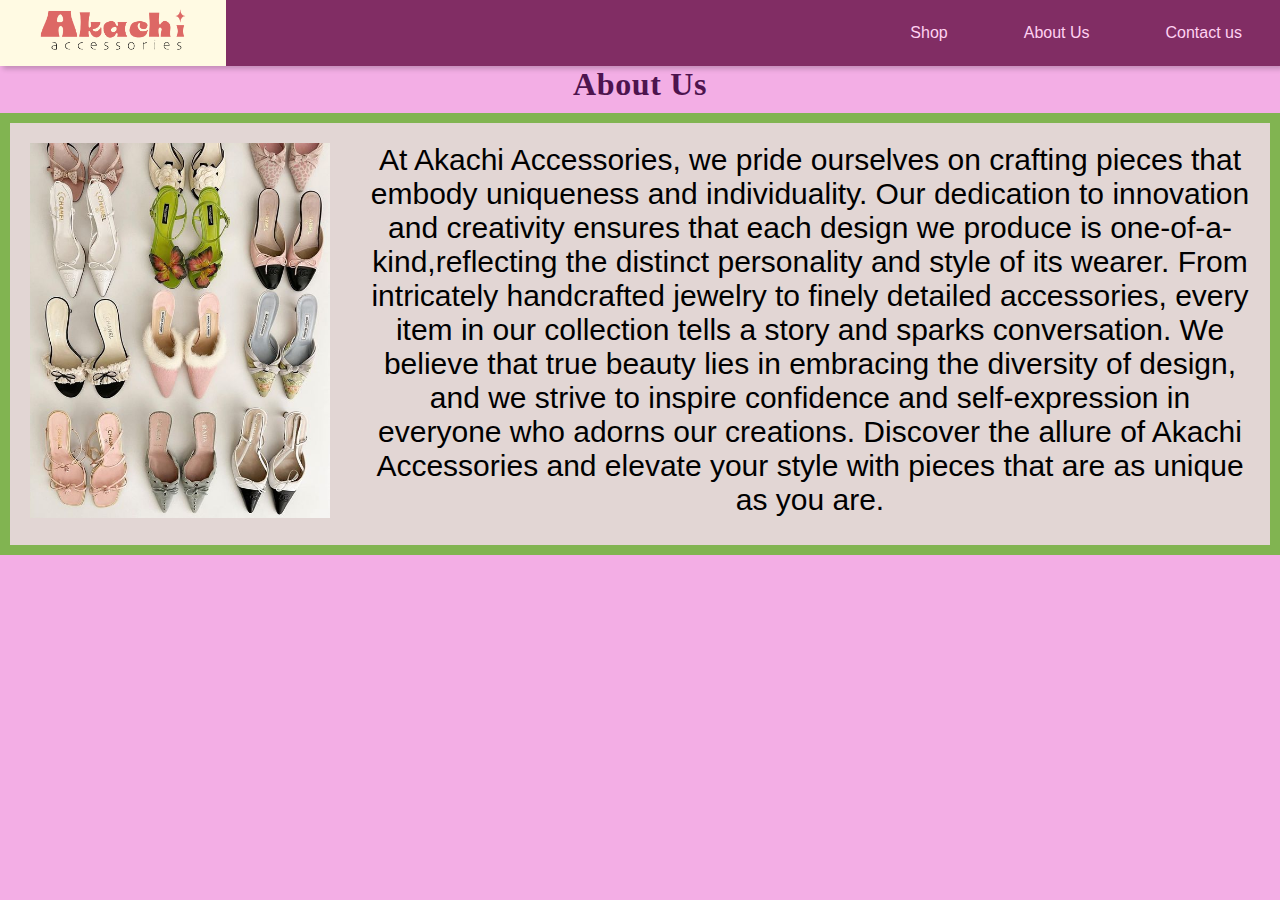
<file: about_us.html>
<!DOCTYPE html>
<html lang="en">
<head>
    <meta charset="UTF-8">
    <meta name="viewport" content="width=device-width, initial-scale=1.0">
    <title>Document</title>
    <link rel="stylesheet" href="css/styles.css">
</head>
<body>
    <nav>
        <ul>
          <li><a id="" href="index.html"><div class="framed"><img src="images/akachi_logo_2@3x.png"width="150px"></div></a></li>
        <li><a href="shop.html">Shop</a></li>
        <li><a href="about_us.html">About Us</a></li>
        <li><a href="contact_us.html">Contact us</a></li>
    <!--  <li><a href="pets.html">Pets</a></li> -->
        </ul>
      </nav>
    <h1>About Us</h1>
<div class="grid-container">
  <div class="grid-item"> <img src="images/multi_shoes.jpeg"
    width="300px"p></div>
  <div class="grid-item">At Akachi Accessories, we pride ourselves on crafting pieces that embody uniqueness and individuality. 
    Our dedication to innovation and creativity ensures that each design we produce is one-of-a-kind,reflecting the distinct personality and style of its wearer. 
    From intricately handcrafted jewelry to finely detailed accessories, every item in our collection tells a story and sparks conversation. 
    We believe that true beauty lies in embracing the diversity of design, and we strive to inspire confidence and self-expression in everyone who adorns our creations. 
    Discover the allure of Akachi Accessories and elevate your style with pieces that are as unique as you are.</div>
    </body>
</html>
</file>
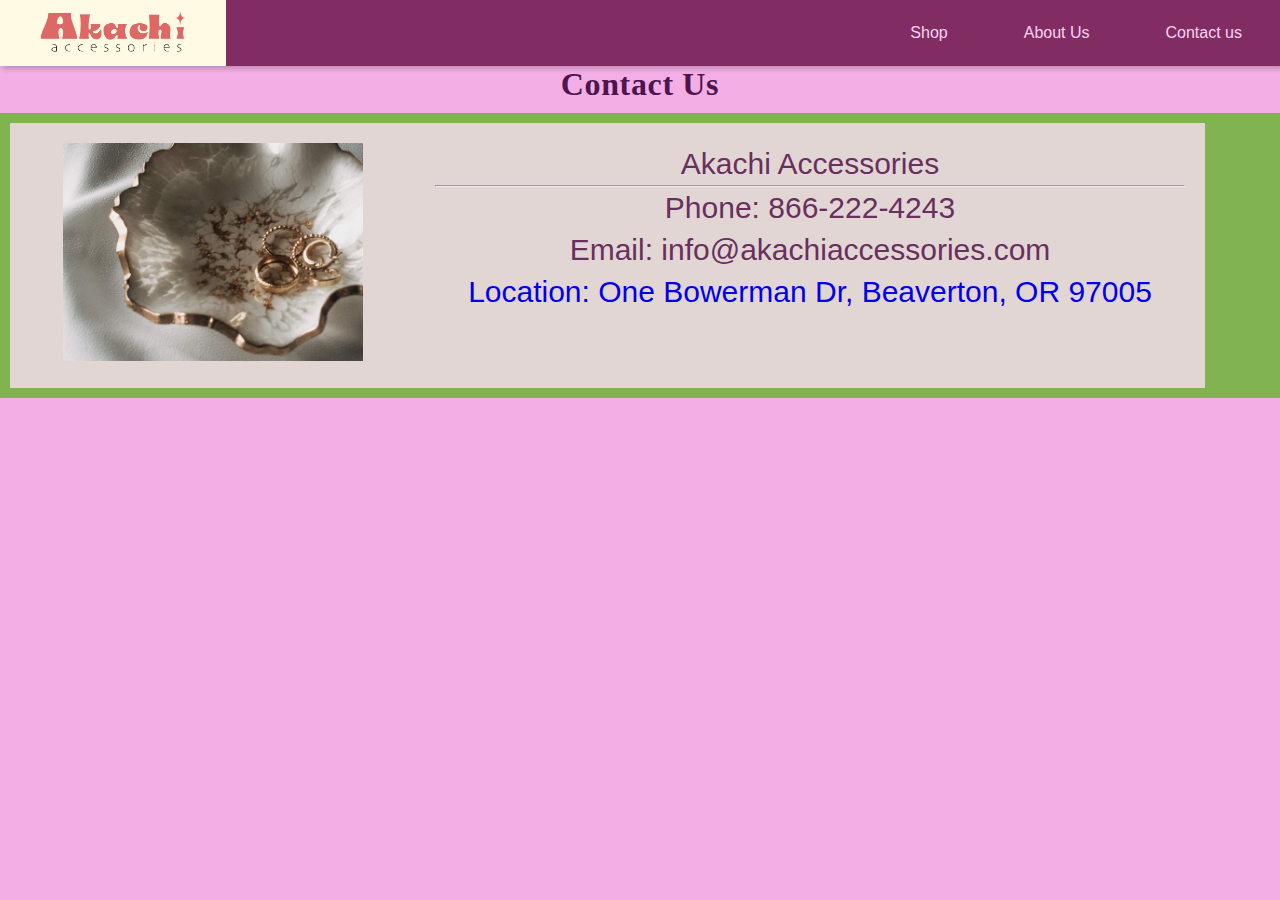
<file: contact_us.html>
<!DOCTYPE html>
<html lang="en">
<head>
    <meta charset="UTF-8">
    <meta name="viewport" content="width=device-width, initial-scale=1.0">
    <title>Document</title>
    <link rel="stylesheet" href="css/styles.css">
</head>
<body>
    <nav>
        <ul>
          <li><a id="" href="index.html"><img src="images/akachi_logo_2@3x.png"width="150px"></div></a></li>
        <li><a href="shop.html">Shop</a></li>
        <li><a href="about_us.html">About Us</a></li>
        <li><a href="contact_us.html">Contact us</a></li>
    <!--  <li><a href="pets.html">Pets</a></li> -->
        </ul>
      </nav>
    <h1>Contact Us</h1>
    <div class="grid-container">
      <div class="grid-item"> <img src="images/Jewerl_2.jpeg"
        width="300px"p></div>
      <div class="grid-item"><p>Akachi Accessories</p>
        <hr>
        <p>Phone:    866-222-4243</p>
        <p>Email:    info@akachiaccessories.com</p>
        <p><a href="https://maps.app.goo.gl/kgYt5JLfg9sfLb7K7">Location: One Bowerman Dr, Beaverton, OR 97005</a></p></div>    
</body>
</html>
</file>
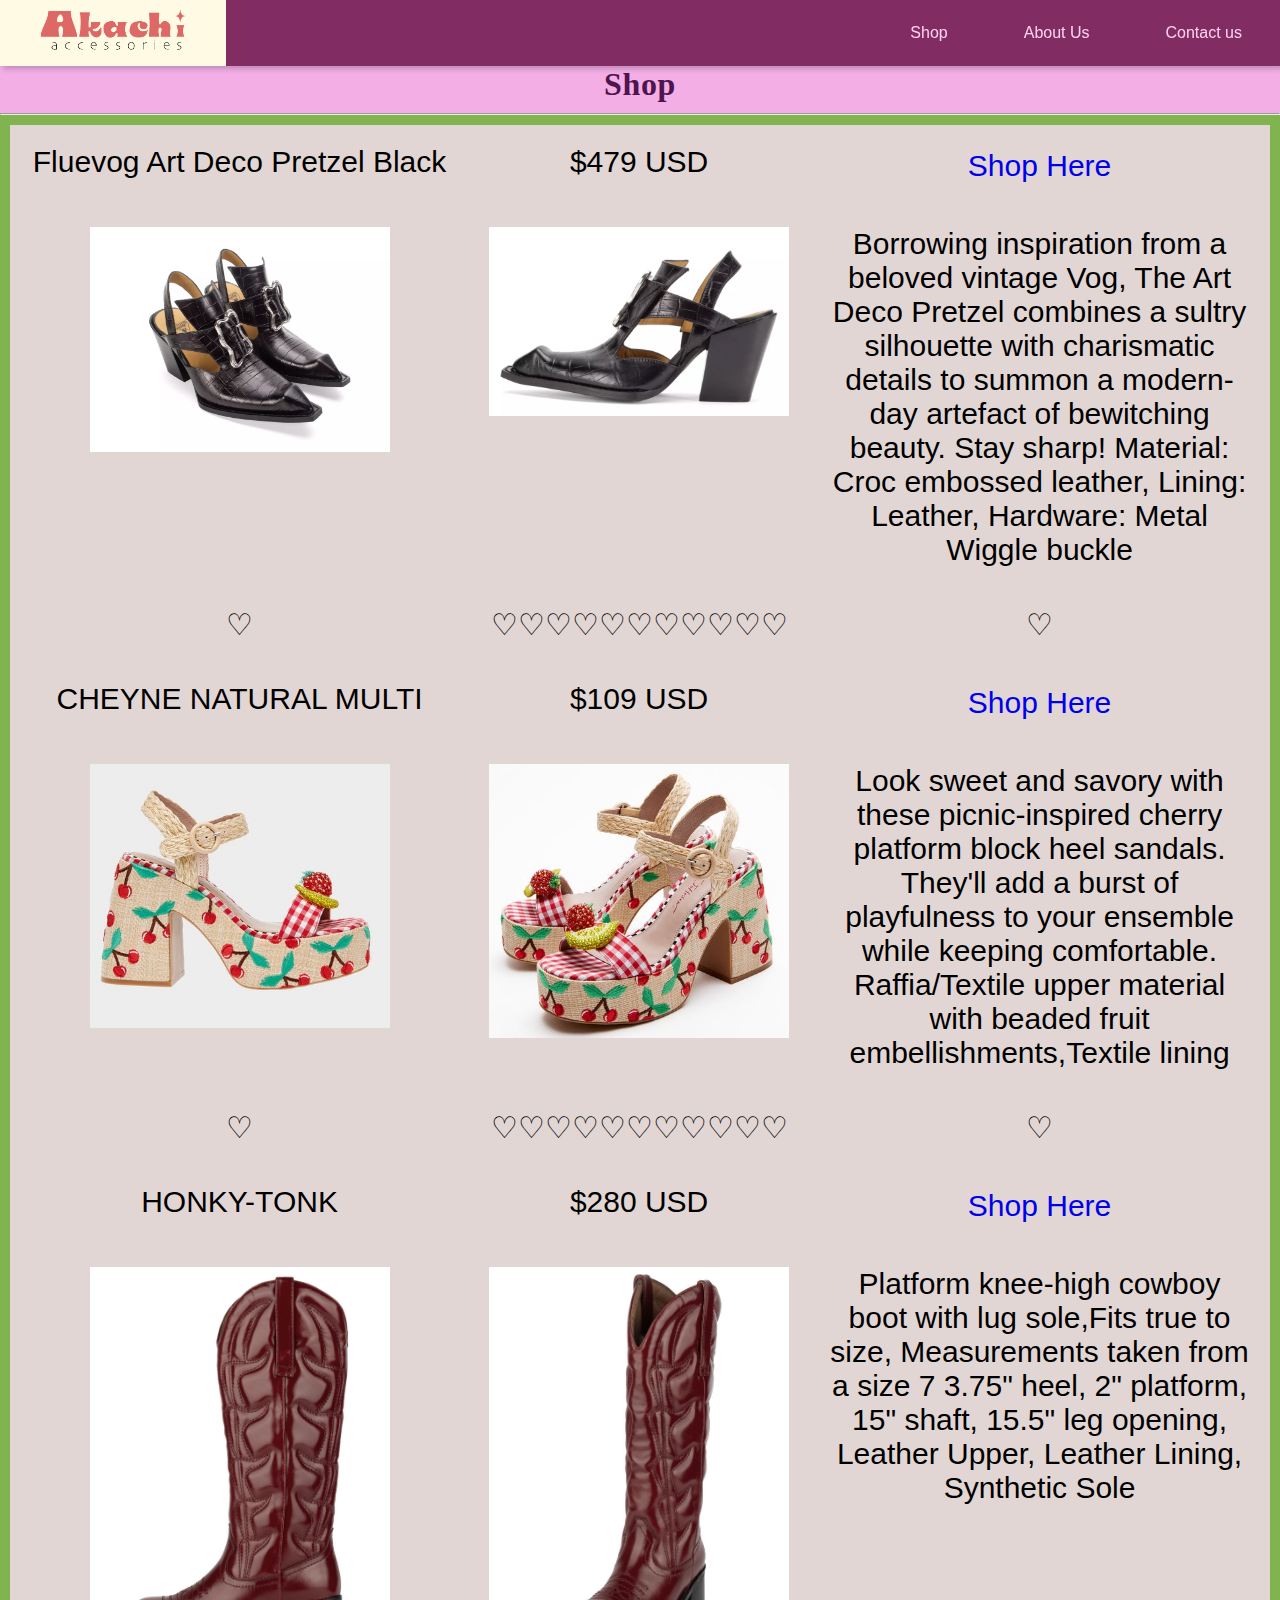
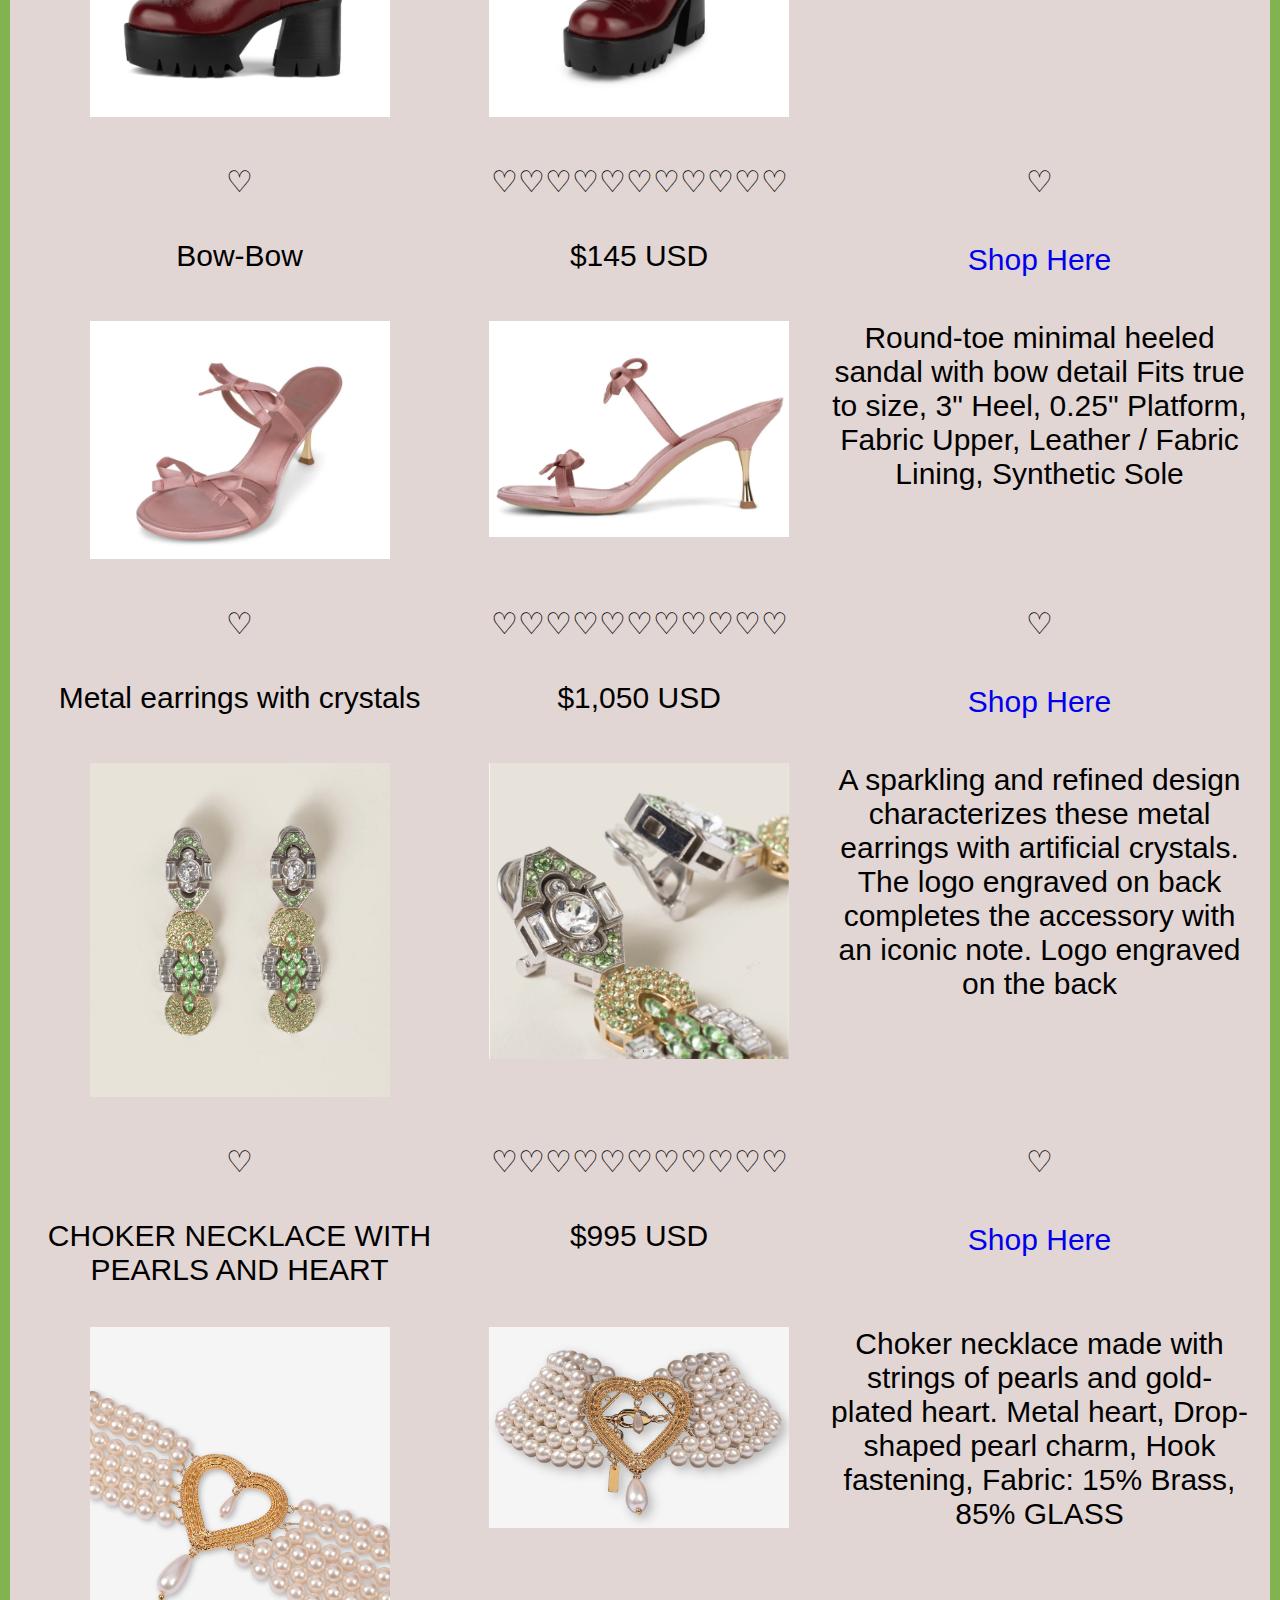
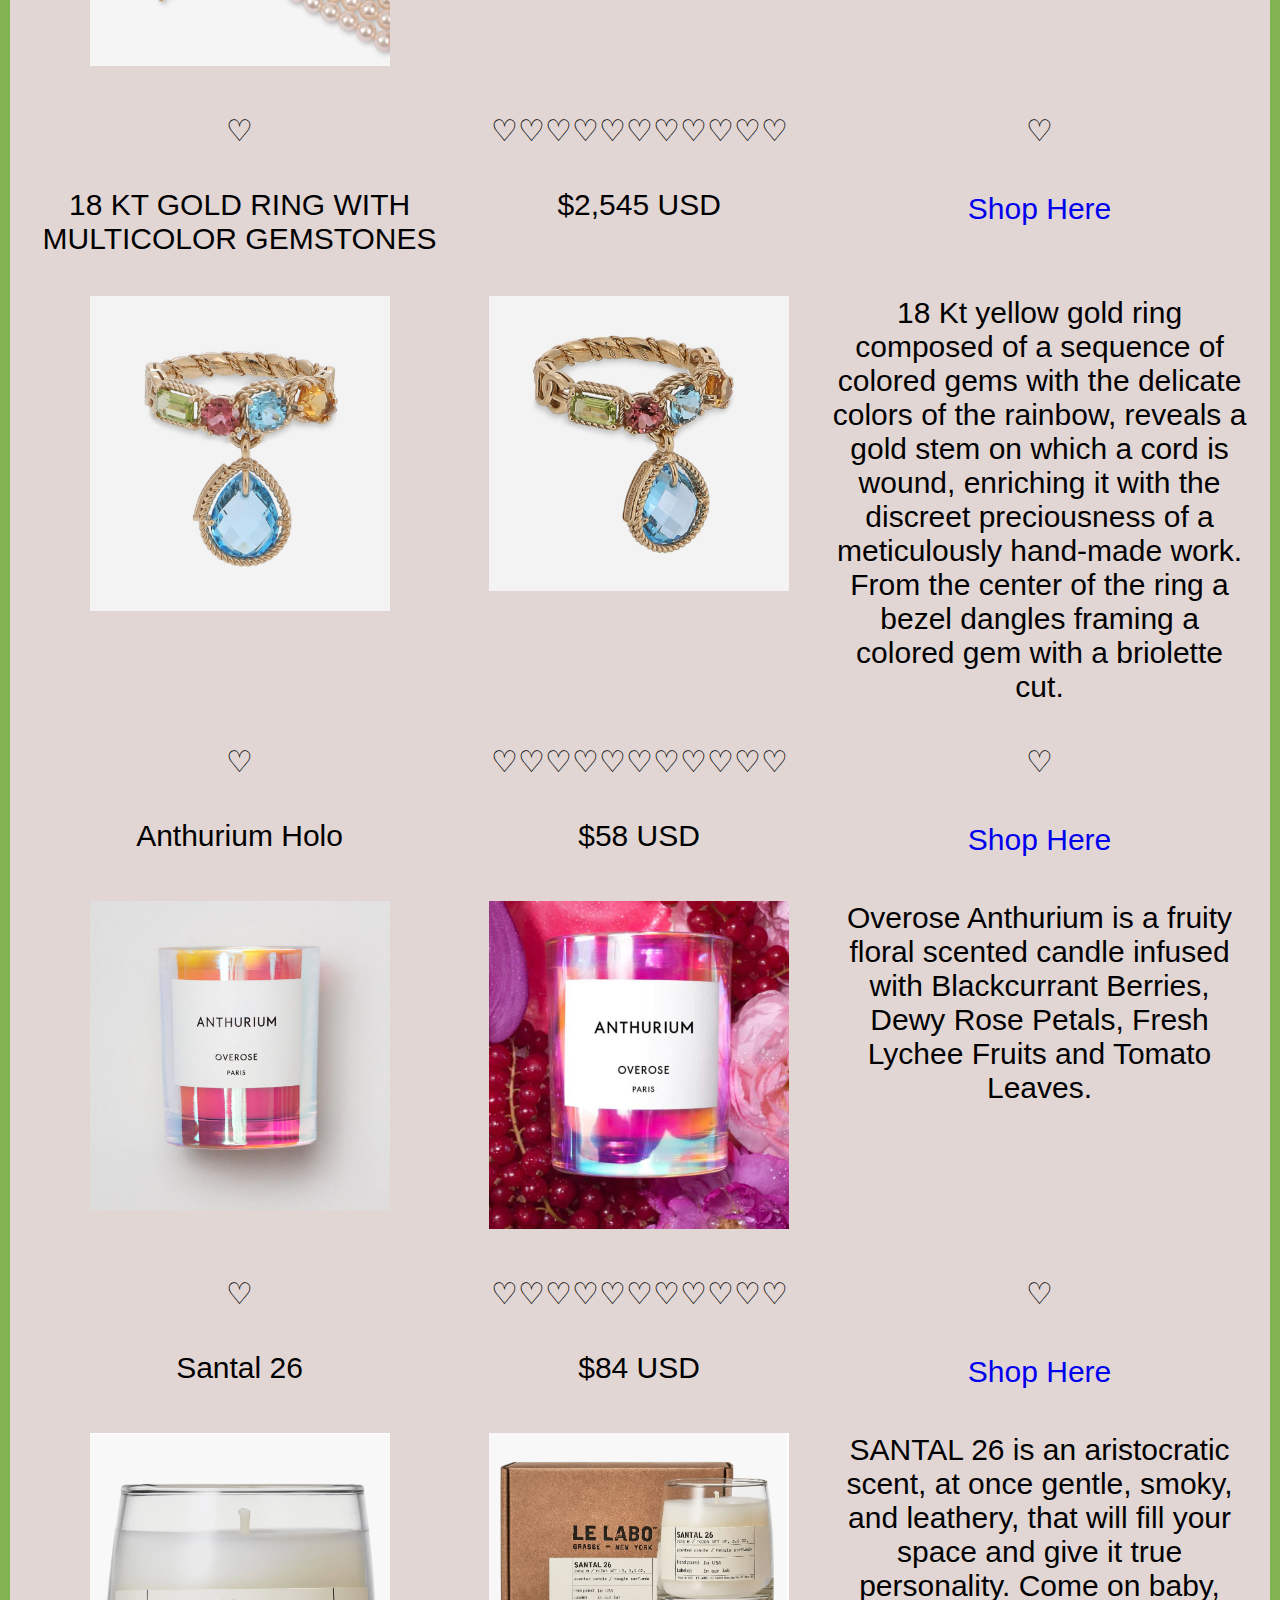
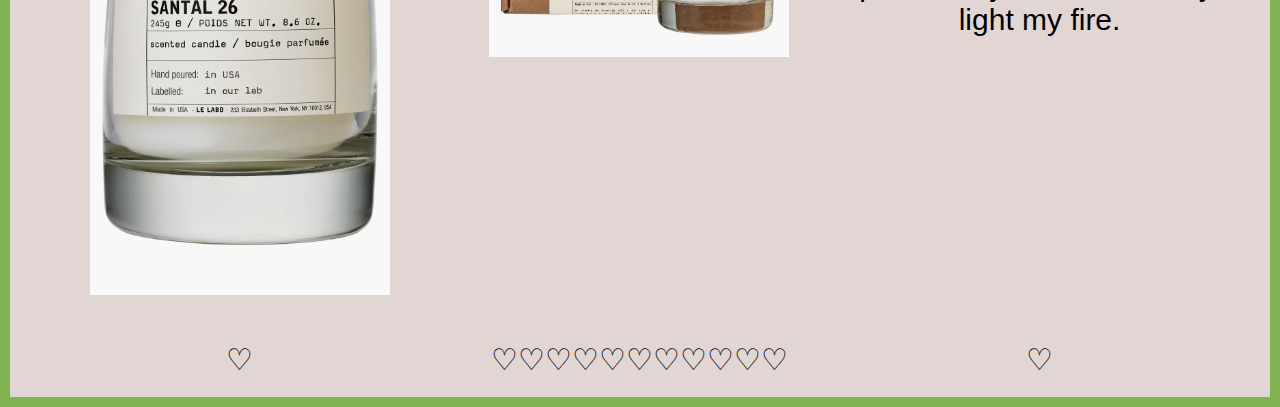
<file: shop.html>
<!DOCTYPE html>
<html lang="en">
<head>
    <meta charset="UTF-8">
    <meta name="viewport" content="width=device-width, initial-scale=1.0">
    <title>Document</title>
    <link rel="stylesheet" href="css/styles.css">
</head>
<body>
    <nav>
        <ul>
          <li><a id="" href="index.html"><div class="framed"><img src="images/akachi_logo_2@3x.png"width="150px"></div></a></li>
        <li><a href="shop.html">Shop</a></li>
        <li><a href="about_us.html">About Us</a></li>
        <li><a href="contact_us.html">Contact us</a></li>
    <!--  <li><a href="pets.html">Pets</a></li> -->
        </ul>
      </nav>
      <h1>Shop</h1>
      <hr>
      <div class="grid-container">

        <div class="grid-item">Fluevog Art Deco Pretzel Black</div>
        <div class="grid-item">$479 USD</div>
        <div class="grid-item"><p><a href="https://www.fluevog.com/shop/7601-art-deco-pretzel-black?item=16&of=693&anchor=true">Shop Here</a></div>
          <div class="grid-item"><img src="images/black_b_shoes_1.png" width="300"></div>
          <div class="grid-item"><img src="images/black_b_shoes_2.png" width="300"></div>
          <div class="grid-item">Borrowing inspiration from a beloved vintage Vog, The Art Deco Pretzel combines a sultry silhouette with charismatic details to summon a modern-day artefact of bewitching beauty. Stay sharp!
            Material: Croc embossed leather, Lining: Leather, Hardware: Metal Wiggle buckle</div>
        <div class="grid-item">♡</div>
        <div class="grid-item">♡♡♡♡♡♡♡♡♡♡♡</div>
        <div class="grid-item">♡</div>
        <div class="grid-item">CHEYNE NATURAL MULTI </div>
        <div class="grid-item">$109 USD</div>
        <div class="grid-item"><p><a href="https://betseyjohnson.com/collections/shoes/products/cheyne-natural-multi">Shop Here</a></div>
        <div class="grid-item"><img src="images/cherry_shoes_1.jpeg" width="300"></div>
        <div class="grid-item"><img src="images/cherry_shoes_2.jpeg" width="300"></div>
        <div class="grid-item">Look sweet and savory with these picnic-inspired cherry platform block heel sandals. They'll add a burst of playfulness to your ensemble while keeping comfortable.
          Raffia/Textile upper material with beaded fruit embellishments,Textile lining</div>
        <div class="grid-item">♡</div>
        <div class="grid-item">♡♡♡♡♡♡♡♡♡♡♡</div>
        <div class="grid-item">♡</div>
        <div class="grid-item">HONKY-TONK </div>
        <div class="grid-item">$280 USD</div>
        <div class="grid-item"><p><a href="https://jeffreycampbellshoes.com/collections/platforms-1/products/honky-tonk">Shop Here</a></div>
        <div class="grid-item"><img src="images/red_boots_1.jpeg" width="300"></div>
        <div class="grid-item"><img src="images/red_boots_2.jpeg" width="300"></div>
        <div class="grid-item">Platform knee-high cowboy boot with lug sole,Fits true to size, Measurements taken from a size 7
       3.75" heel, 2" platform, 15" shaft, 15.5" leg opening, Leather Upper, Leather Lining, Synthetic Sole</div>
       <div class="grid-item">♡</div>
       <div class="grid-item">♡♡♡♡♡♡♡♡♡♡♡</div>
       <div class="grid-item">♡</div>
       <div class="grid-item">Bow-Bow </div>
       <div class="grid-item">$145 USD</div>
       <div class="grid-item"><p><a href="https://jeffreycampbellshoes.com/products/bow-bow?variant=40703883640897">Shop Here</a></div>
        <div class="grid-item"><img src="images/pink_bow_1.png" width="300"></div>
        <div class="grid-item"><img src="images/pink_bow_2.png" width="300"></div>
        <div class="grid-item">Round-toe minimal heeled sandal with bow detail
    Fits true to size, 3" Heel, 0.25" Platform, Fabric Upper, Leather / Fabric Lining, Synthetic Sole</div>
          <div class="grid-item">♡</div>
        <div class="grid-item">♡♡♡♡♡♡♡♡♡♡♡</div>
        <div class="grid-item">♡</div>
        <div class="grid-item">Metal earrings with crystals </div>
        <div class="grid-item">$1,050 USD</div>
        <div class="grid-item"><p><a href="https://www.miumiu.com/us/en/p/metal-earrings-with-crystals/5IO120_2CRH_F0C5Y">Shop Here</a></div>
        <div class="grid-item"><img src="images/earrings_1.png" width="300"></div>
        <div class="grid-item"><img src="images/earrings_2.png" width="300"></div>
        <div class="grid-item">A sparkling and refined design characterizes these metal earrings with artificial crystals. The logo engraved on back completes the accessory with an iconic note.
Logo engraved on the back</div>
        <div class="grid-item">♡</div>
        <div class="grid-item">♡♡♡♡♡♡♡♡♡♡♡</div>
        <div class="grid-item">♡</div>
        <div class="grid-item">CHOKER NECKLACE WITH PEARLS AND HEART </div>
        <div class="grid-item">$995 USD</div>
        <div class="grid-item"><p><a href="https://www.moschino.com/us_en/choker-necklace-with-pearls-and-heart-white-aef24121916684961003.html">Shop Here</a></div>
          <div class="grid-item"><img src="images/necklace_1.png" width="300"></div>
        <div class="grid-item"><img src="images/necklace_2.png" width="300"></div>
        <div class="grid-item">Choker necklace made with strings of pearls and gold-plated heart.
          Metal heart, Drop-shaped pearl charm, Hook fastening, Fabric: 15% Brass, 85% GLASS</div>
        <div class="grid-item">♡</div>
        <div class="grid-item">♡♡♡♡♡♡♡♡♡♡♡</div>
        <div class="grid-item">♡</div>
        <div class="grid-item">18 KT GOLD RING WITH MULTICOLOR GEMSTONES </div>
        <div class="grid-item">$2,545 USD</div>
        <div class="grid-item"><p><a href="https://www.dolcegabbana.com/en-us/fashion/women/watchesandjewelry/rings/dolce-and-gabbana-18-kt-yellow-gold-ring-with-multicolor-fine-gemstones-in-yellow-gold-WRQR1GWMIX1ZOO00.html?_gl=1*r5b8q7*_up*MQ..&gclid=CjwKCAiA0bWvBhBjEiwAtEsoW8PazJH7-DlRB6H16EPEpgwb74bCfsW9yhW9ON4GlKJrtPZry2YXVxoCRRsQAvD_BwE&gclsrc=aw.ds">Shop Here</a></div>
        <div class="grid-item"><img src="images/drop_ring_1.png" width="300"></div>
        <div class="grid-item"><img src="images/drop_ring_2.png" width="300"></div>
        <div class="grid-item">18 Kt yellow gold ring composed of a sequence of colored gems with the delicate colors of the rainbow, reveals a gold stem on which a cord is wound, enriching it with the discreet preciousness of a meticulously hand-made work.
 From the center of the ring a bezel dangles framing a colored gem with a briolette cut.</div>
        <div class="grid-item">♡</div>
        <div class="grid-item">♡♡♡♡♡♡♡♡♡♡♡</div>
        <div class="grid-item">♡</div>
        <div class="grid-item">Anthurium Holo</div>
        <div class="grid-item">$58 USD</div>
        <div class="grid-item"><p><a href="https://www.overose.com/products/anthurium-holographic-candle">Shop Here</a></div>
        <div class="grid-item"><img src="images/pink_candle_1.png" width="300"></div>
        <div class="grid-item"><img src="images/pink_candle_2.png" width="300"></div>
        <div class="grid-item">Overose Anthurium is a fruity floral scented candle infused with Blackcurrant Berries, Dewy Rose Petals, Fresh Lychee Fruits and Tomato Leaves.</div>
        <div class="grid-item">♡</div>
        <div class="grid-item">♡♡♡♡♡♡♡♡♡♡♡</div>
        <div class="grid-item">♡</div>
        <div class="grid-item">Santal 26</div>
        <div class="grid-item">$84 USD</div>
        <div class="grid-item"><p><a href="https://www.lelabofragrances.com/santal-26-33.html?size=245g">Shop Here</a></div>
        <div class="grid-item"><img src="images/w_candle_1.png" width="300"></div>
        <div class="grid-item"><img src="images/w_candle_2.png" width="300"></div>
        <div class="grid-item">SANTAL 26 is an aristocratic scent, at once gentle, smoky, and leathery, that will fill your space and give it true personality. Come on baby, light my fire.</div>
        <div class="grid-item">♡</div>
        <div class="grid-item">♡♡♡♡♡♡♡♡♡♡♡</div>
        <div class="grid-item">♡</div>
      </div>
</body>
</html>
</file>
<file: css/styles.css>
body {
        background-color: rgb(243, 174, 229);
      }
      #wrapper {
        background-color: rgb(129, 180, 81);
      }
      h1 {
        background-color: rgb(243, 174, 229);
      }
      ul {
        text-align: center;
      }
      h1, p {
        text-align: center;
        color: rgb(105, 47, 94);
        font-family: 'Gill Sans', 'Gill Sans MT', Calibri, 'Trebuchet MS', sans-serif;
     
      }
    h2, p {
      text-align: center;
   
    }
      li {
        display: inline;
        padding: 0.5em;
      }
      * {
        margin: 0;
        padding: 0;
      }
      body {
        background-color: rgb(243, 174, 229);
        font-family: Verdana, Geneva, Tahoma, sans-serif;
        /*   min-height: 100vh; */
      }
      nav {
        background-color: rgb(129, 45, 100);
        box-shadow: 3px 3px 5px rgba(0, 0, 0, 0.2);
        position: sticky;
        top:0;
      }
      
      nav ul {
        display: flex;
        justify-content: flex-end;
        align-items: center;
        list-style: none;
      }
      
      nav li {
        height: 50px;
      }
      nav a {
        height: 100%;
        padding: 0 30px;
        text-decoration: none;
        display: flex;
        align-items: center;
        color: rgb(255, 210, 242);
      }
      
      nav a:hover {
        background-color: #ab628f;
        color:rgb(255, 255, 255);
      }
      
      nav li #active{
        background-color:rgb(242, 237, 246);
        color:rgb(157, 221, 242);
      }

      nav li:first-child {
        margin-right: auto;
        background-color:rgb(255, 250, 227);
      }
      nav li:first-child a {
        color: #e164c2;
        font-weight: 800;
        ;
      }
      nav li:first-child a:hover {
        background-color: rgb(129, 180, 81);
        color: #000;
      }
      
      /* Typography Styles */
      
      h1,h2,h3,h4,h5,h6{
        color:#4d144e;
        letter-spacing:0.02em;
        padding-bottom:10px;
        font-family: Cambria, Cochin, Georgia, Times, 'Times New Roman', serif;
      }
      a:link, a:visited {
        text-decoration: none;
      }
      
      a:link, a:active {
        text-decoration: none;
      }
      p {
        font-size:1em;
        line-height:1.4em;
      }
            
      .A {
      /*   background-color:rgba(0,0,0,0.1); */
        margin:50px 0px;
        padding:20px 30px;
      }
      
      .textbox-reg {
        max-width:60%;
      }
      main{
        align-items: center;
      }
      /* Images Styles */

       .grid-container {
          display: grid;
          grid-template-columns: auto auto auto;
          background-color: rgb(129, 180, 81);
          padding: 10px;
        }
        .grid-item {
          background-color: rgba(250, 222, 245, 0.8);
          padding: 20px;
          font-size: 30px;
          text-align: center;
        }
</file>
